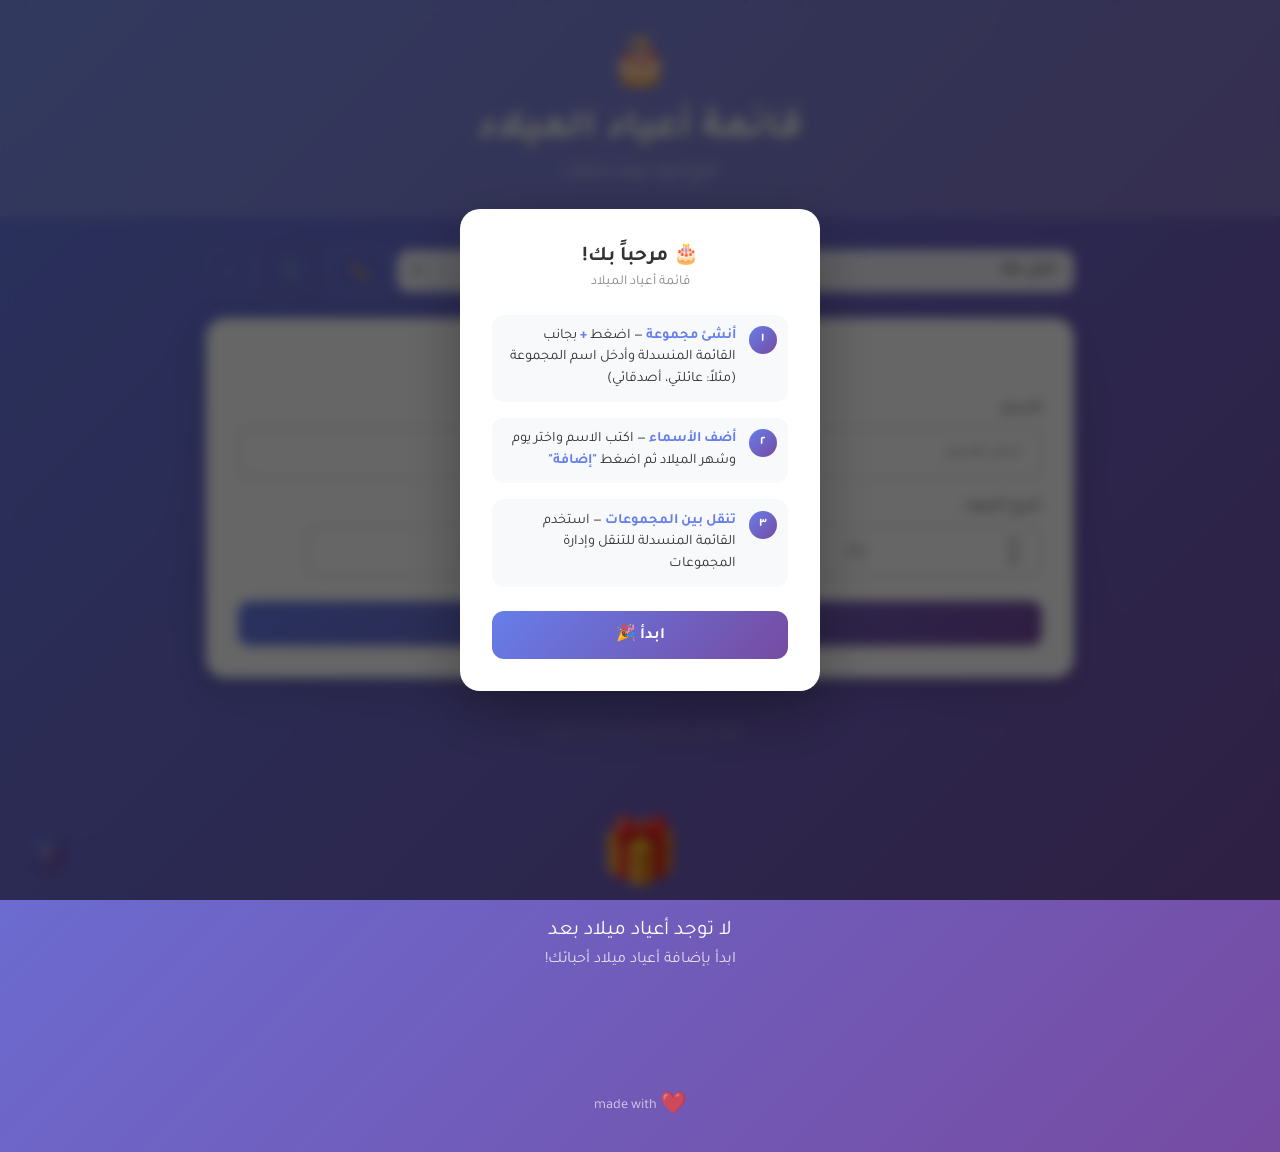
<file: index.html>
<!DOCTYPE html>
<html lang="ar" dir="rtl">
<head>
  <meta charset="UTF-8">
  <meta name="viewport" content="width=device-width, initial-scale=1.0, user-scalable=no">
  <meta name="theme-color" content="#667eea">
  <meta name="apple-mobile-web-app-capable" content="yes">
  <meta name="apple-mobile-web-app-status-bar-style" content="black-translucent">
  <meta name="apple-mobile-web-app-title" content="أعياد الميلاد">
  <meta name="mobile-web-app-capable" content="yes">
  <meta name="description" content="قائمة أعياد الميلاد - تابع أعياد ميلاد أحبائك">
  <link rel="icon" href="data:image/svg+xml,<svg xmlns='http://www.w3.org/2000/svg' viewBox='0 0 100 100'><text y='.9em' font-size='90'>🎂</text></svg>">
  <link rel="manifest" href="[data-uri]">
  <link href="https://fonts.googleapis.com/css2?family=Tajawal:wght@300;400;500;700;800&display=swap" rel="stylesheet">
  <style>
    * { margin: 0; padding: 0; box-sizing: border-box; }
    :root { --month-1:#e74c3c;--month-2:#e91e63;--month-3:#9c27b0;--month-4:#673ab7;--month-5:#3f51b5;--month-6:#2196f3;--month-7:#00bcd4;--month-8:#009688;--month-9:#4caf50;--month-10:#ff9800;--month-11:#795548;--month-12:#f44336; }
    body { font-family: 'Tajawal', sans-serif; background: linear-gradient(135deg, #667eea 0%, #764ba2 100%); min-height: 100vh; direction: rtl; }
    .confetti-container { position: fixed; top: 0; left: 0; width: 100%; height: 100%; pointer-events: none; z-index: 1000; overflow: hidden; }
    .confetti-piece { position: absolute; width: 12px; height: 16px; top: -20px; border-radius: 50% 50% 50% 50% / 60% 60% 40% 40%; animation: confetti-fall 8s ease-in-out infinite; box-shadow: inset -2px -2px 4px rgba(0,0,0,0.15); }
    .confetti-piece::after { content: ''; position: absolute; bottom: -8px; left: 50%; transform: translateX(-50%); width: 1px; height: 8px; background: rgba(0,0,0,0.2); }
    @keyframes confetti-fall { 0% { transform: translateY(0) translateX(0) rotate(0deg); opacity: 0.8; } 25% { transform: translateY(25vh) translateX(15px) rotate(5deg); } 50% { transform: translateY(50vh) translateX(-10px) rotate(-3deg); } 75% { transform: translateY(75vh) translateX(8px) rotate(4deg); } 100% { transform: translateY(100vh) translateX(-5px) rotate(-2deg); opacity: 0; } }
    header { background: rgba(255,255,255,0.15); backdrop-filter: blur(10px); padding: 2rem; text-align: center; border-bottom: 1px solid rgba(255,255,255,0.2); }
    .header-content { max-width: 800px; margin: 0 auto; }
    .cake-icon { font-size: 3rem; margin-bottom: 0.5rem; animation: bounce 2s infinite; }
    @keyframes bounce { 0%,100%{transform:translateY(0)} 50%{transform:translateY(-10px)} }
    h1 { color: white; font-size: 2.5rem; font-weight: 800; text-shadow: 2px 2px 4px rgba(0,0,0,0.2); }
    .subtitle { color: rgba(255,255,255,0.9); font-size: 1.1rem; margin-top: 0.5rem; }
    main { max-width: 900px; margin: 2rem auto; padding: 0 1rem; }
    .tabs-container { display: flex; gap: 0; overflow-x: auto; margin-bottom: 1.5rem; background: rgba(255,255,255,0.15); border-radius: 16px; padding: 4px; -webkit-overflow-scrolling: touch; }
    .tabs-container::-webkit-scrollbar { display: none; }
    .tab { padding: 0.6rem 1.2rem; border: none; border-radius: 12px; font-size: 0.9rem; font-family: 'Tajawal', sans-serif; font-weight: 600; cursor: pointer; white-space: nowrap; background: transparent; color: rgba(255,255,255,0.7); transition: all 0.3s ease; position: relative; display: flex; align-items: center; gap: 0.4rem; }
    .tab:hover { color: white; background: rgba(255,255,255,0.1); }
    .tab.active { box-shadow: 0 2px 10px rgba(0,0,0,0.15); }
    .tab .tab-count { background: rgba(0,0,0,0.1); padding: 0.1rem 0.4rem; border-radius: 10px; font-size: 0.7rem; }
    .tab-add { padding: 0.6rem 1rem; border: 2px dashed rgba(255,255,255,0.3); border-radius: 12px; background: transparent; color: rgba(255,255,255,0.5); font-size: 1.2rem; cursor: pointer; transition: all 0.3s ease; flex-shrink: 0; }
    .tab-add:hover { border-color: rgba(255,255,255,0.6); color: white; background: rgba(255,255,255,0.1); }
    .group-dropdown-row { display: flex; gap: 0.5rem; align-items: center; margin-bottom: 1.5rem; }
    .group-dropdown { flex: 1; padding: 0.7rem 1rem; border: 2px solid rgba(255,255,255,0.3); border-radius: 12px; font-size: 1rem; font-family: 'Tajawal', sans-serif; background: rgba(255,255,255,0.9); direction: rtl; cursor: pointer; appearance: none; -webkit-appearance: none; background-image: url("data:image/svg+xml,%3Csvg xmlns='http://www.w3.org/2000/svg' width='12' height='12' viewBox='0 0 12 12'%3E%3Cpath fill='%23666' d='M6 8L1 3h10z'/%3E%3C/svg%3E"); background-repeat: no-repeat; background-position: 12px center; padding-left: 30px; }
    .group-dropdown:focus { outline: none; border-color: white; box-shadow: 0 0 0 3px rgba(255,255,255,0.3); }
    .group-dropdown-add { padding: 0.6rem 1rem; border: 2px dashed rgba(255,255,255,0.3); border-radius: 12px; background: transparent; color: rgba(255,255,255,0.5); font-size: 1.2rem; cursor: pointer; transition: all 0.3s ease; flex-shrink: 0; }
    .group-dropdown-add:hover { border-color: rgba(255,255,255,0.6); color: white; background: rgba(255,255,255,0.1); }
    .tab-menu-btn { font-size: 0.8rem; cursor: pointer; padding: 2px 4px; border-radius: 6px; border: none; background: none; color: inherit; opacity: 0.4; transition: opacity 0.2s, background 0.2s; }
    .tab-menu-btn:hover, .tab-menu-btn.active { opacity: 1; background: rgba(0,0,0,0.1); }
    .tab.active .tab-menu-btn { opacity: 0.6; }
    .tab-context-menu { position: fixed; background: white; border-radius: 12px; box-shadow: 0 8px 30px rgba(0,0,0,0.2); z-index: 9999; overflow: hidden; min-width: 150px; display: none; }
    .tab-context-menu.show { display: block; }
    .tab-context-menu button { display: flex; align-items: center; gap: 8px; width: 100%; padding: 12px 16px; border: none; background: none; font-family: 'Tajawal', sans-serif; font-size: 0.95rem; color: #333; cursor: pointer; text-align: right; transition: background 0.15s; }
    .tab-context-menu button:hover { background: #f0f0f0; }
    .tab-context-menu button.delete { color: #e74c3c; }
    .tab-context-menu button.delete:hover { background: #ffebee; }
    .tab-context-overlay { position: fixed; top: 0; left: 0; width: 100%; height: 100%; z-index: 9998; display: none; }
    .tab-context-overlay.show { display: block; }
    .form-container { background: white; border-radius: 20px; padding: 2rem; margin-bottom: 1.5rem; box-shadow: 0 10px 40px rgba(0,0,0,0.15); }
    .form-container h2 { color: #333; margin-bottom: 1.5rem; font-size: 1.4rem; text-align: center; }
    .form-group { margin-bottom: 1.2rem; }
    .form-group label { display: block; margin-bottom: 0.5rem; color: #555; font-weight: 500; }
    .form-group input, .form-group select { width: 100%; padding: 0.9rem 1.2rem; border: 2px solid #e0e0e0; border-radius: 12px; font-size: 1rem; font-family: 'Tajawal', sans-serif; transition: border-color 0.3s, box-shadow 0.3s; direction: rtl; background: white; }
    .form-group input:focus, .form-group select:focus { outline: none; border-color: #667eea; box-shadow: 0 0 0 3px rgba(102,126,234,0.2); }
    .date-selectors { display: flex; align-items: center; gap: 0.5rem; }
    .date-selectors input[type="number"] { flex: 1; width: 100%; padding: 0.9rem 1.2rem; border: 2px solid #e0e0e0; border-radius: 12px; font-size: 1rem; font-family: 'Tajawal', sans-serif; transition: border-color 0.3s, box-shadow 0.3s; direction: ltr; text-align: center; -moz-appearance: textfield; }
    .date-selectors input[type="number"]::-webkit-inner-spin-button, .date-selectors input[type="number"]::-webkit-outer-spin-button { opacity: 1; height: 35px; }
    .date-selectors input[type="number"]:focus { outline: none; border-color: #667eea; box-shadow: 0 0 0 3px rgba(102,126,234,0.2); }
    .date-separator { font-size: 1.5rem; font-weight: 700; color: #667eea; }
    .month-name { font-size: 0.9rem; color: #667eea; font-weight: 600; min-width: 60px; }
    .form-actions { display: flex; gap: 1rem; margin-top: 1.5rem; }
    .btn { padding: 0.8rem 1.5rem; border: none; border-radius: 12px; font-size: 1rem; font-family: 'Tajawal', sans-serif; font-weight: 600; cursor: pointer; transition: all 0.3s ease; }
    .btn-primary { background: linear-gradient(135deg, #667eea, #764ba2); color: white; flex: 1; }
    .btn-primary:hover { transform: translateY(-2px); box-shadow: 0 5px 20px rgba(102,126,234,0.4); }
    .btn-secondary { background: #e0e0e0; color: #333; }
    .btn-secondary:hover { background: #d0d0d0; }
    .controls { display: flex; gap: 1rem; margin-bottom: 1.5rem; flex-wrap: wrap; }
    .search-box { flex: 1; min-width: 180px; }
    .search-box input { width: 100%; padding: 0.8rem 1.2rem; border: 2px solid rgba(255,255,255,0.3); border-radius: 12px; font-size: 1rem; font-family: 'Tajawal', sans-serif; background: rgba(255,255,255,0.9); direction: rtl; }
    .search-box input:focus { outline: none; border-color: white; box-shadow: 0 0 0 3px rgba(255,255,255,0.3); }
    .filter-box { min-width: 160px; }
    .filter-box select { width: 100%; padding: 0.8rem 1rem; border: 2px solid rgba(255,255,255,0.3); border-radius: 12px; font-size: 1rem; font-family: 'Tajawal', sans-serif; background: rgba(255,255,255,0.9); direction: rtl; cursor: pointer; }
    .filter-box select:focus { outline: none; border-color: white; box-shadow: 0 0 0 3px rgba(255,255,255,0.3); }
    .action-buttons { display: flex; gap: 0.5rem; flex-wrap: wrap; }
    .btn-pdf, .btn-delete-all { background: rgba(255,255,255,0.9); color: #333; white-space: nowrap; }
    .btn-pdf:hover, .btn-delete-all:hover { background: white; transform: translateY(-2px); }
    .btn-sm { padding: 0.4rem 0.8rem; font-size: 0.8rem; border-radius: 8px; background: rgba(255,255,255,0.9); color: #333; white-space: nowrap; }
    .btn-sm:hover { background: white; transform: translateY(-1px); }
    .btn-share { background: rgba(37,211,102,0.9); color: white; }
    .btn-share:hover { background: rgba(37,211,102,1); }
    .btn-paste { background: rgba(33,150,243,0.9); color: white; }
    .btn-paste:hover { background: rgba(33,150,243,1); }
    .btn-delete-all { background: rgba(255,100,100,0.9); color: white; }
    .btn-delete-all:hover { background: rgba(255,80,80,1); }
    .stats { color: white; text-align: center; margin-bottom: 1.5rem; font-size: 1rem; opacity: 0.9; }
    .birthday-list { display: flex; flex-direction: column; gap: 0.6rem; }
    .month-group { border-radius: 16px; overflow: hidden; box-shadow: 0 5px 25px rgba(0,0,0,0.15); }
    .month-header { padding: 0.5rem 1rem; color: white; font-size: 1rem; font-weight: 700; display: flex; align-items: center; gap: 0.5rem; }
    .month-header .emoji { font-size: 1rem; }
    .birthday-card { background: white; padding: 0.5rem 1rem; display: flex; align-items: center; justify-content: space-between; border-bottom: 1px solid rgba(0,0,0,0.05); transition: background 0.2s; }
    .birthday-card:hover { background: #f8f9ff; }
    .birthday-card.selected { background: #e3f2fd; }
    .birthday-card input[type="checkbox"] { width: 18px; height: 18px; accent-color: #667eea; cursor: pointer; margin-left: 8px; flex-shrink: 0; }
    .bulk-bar { display: none; align-items: center; gap: 0.5rem; padding: 0.6rem 1rem; background: rgba(255,255,255,0.98); border-radius: 12px; margin-bottom: 1rem; box-shadow: 0 4px 15px rgba(0,0,0,0.15); flex-wrap: wrap; position: sticky; top: 0; z-index: 100; }
    .bulk-bar.show { display: flex; }
    .bulk-bar .bulk-count { font-weight: 700; color: #333; font-size: 0.9rem; }
    .bulk-bar .btn-bulk { padding: 0.4rem 1rem; border: none; border-radius: 8px; font-size: 0.85rem; font-family: 'Tajawal', sans-serif; font-weight: 600; cursor: pointer; transition: all 0.2s; }
    .bulk-move { background: #ff9800; color: white; }
    .bulk-move:hover { background: #f57c00; }
    .bulk-copy { background: #4caf50; color: white; }
    .bulk-copy:hover { background: #388e3c; }
    .bulk-delete { background: #e74c3c; color: white; }
    .bulk-delete:hover { background: #c0392b; }
    .bulk-cancel { background: #e0e0e0; color: #333; }
    .bulk-cancel:hover { background: #d0d0d0; }
    .group-picker-overlay { position: fixed; top: 0; left: 0; width: 100%; height: 100%; background: rgba(0,0,0,0.5); backdrop-filter: blur(4px); z-index: 9999; display: none; align-items: center; justify-content: center; }
    .group-picker-overlay.show { display: flex; }
    .group-picker-box { background: white; border-radius: 16px; padding: 1.5rem; width: 90%; max-width: 350px; max-height: 70vh; overflow-y: auto; box-shadow: 0 20px 60px rgba(0,0,0,0.3); }
    .group-picker-box h3 { text-align: center; margin-bottom: 1rem; color: #333; font-size: 1.1rem; }
    .group-picker-item { display: flex; align-items: center; gap: 0.8rem; padding: 0.8rem 1rem; border-radius: 10px; background: #f5f5f5; cursor: pointer; transition: background 0.2s; margin-bottom: 0.4rem; }
    .group-picker-item:hover { background: #eee; }
    .group-picker-item .group-color-dot { width: 14px; height: 14px; border-radius: 50%; flex-shrink: 0; }
    .group-picker-item .group-name { flex: 1; font-family: 'Tajawal', sans-serif; font-size: 0.95rem; font-weight: 600; }
    .group-picker-item .group-count { font-size: 0.8rem; color: #888; }
    .birthday-card.today { background: linear-gradient(135deg, #fff9c4, #fff176); animation: pulse 2s infinite; }
    @keyframes pulse { 0%,100%{transform:scale(1)} 50%{transform:scale(1.01)} }
    .birthday-info { display: flex; align-items: center; justify-content: space-between; flex: 1; min-width: 0; gap: 1rem; }
    .birthday-name { color: #333; font-size: 0.95rem; font-weight: 600; white-space: nowrap; overflow: hidden; text-overflow: ellipsis; flex: 1; min-width: 0; }
    .birthday-date { display: flex; align-items: center; gap: 6px; color: #666; font-size: 0.85rem; white-space: nowrap; direction: ltr; }
    .birthday-actions { display: flex; gap: 0.5rem; }
    .btn-edit, .btn-delete { padding: 0.5rem 0.8rem; border: none; border-radius: 8px; cursor: pointer; font-size: 0.9rem; transition: all 0.2s; }
    .btn-edit { background: #e3f2fd; color: #1976d2; }
    .btn-edit:hover { background: #bbdefb; }
    .btn-delete { background: #ffebee; color: #d32f2f; }
    .btn-delete:hover { background: #ffcdd2; }
    .empty-state { text-align: center; padding: 3rem; color: white; display: none; }
    .empty-icon { font-size: 4rem; margin-bottom: 1rem; }
    .empty-state p { font-size: 1.3rem; margin-bottom: 0.5rem; }
    .empty-sub { opacity: 0.8; font-size: 1rem !important; }
    footer { text-align: center; padding: 2rem; color: rgba(255,255,255,0.7); font-size: 0.9rem; }
    .big-heart { font-size: 1.5em; vertical-align: middle; }
    .month-1{background:linear-gradient(135deg,#e74c3c,#c0392b)} .month-2{background:linear-gradient(135deg,#e91e63,#c2185b)} .month-3{background:linear-gradient(135deg,#9c27b0,#7b1fa2)} .month-4{background:linear-gradient(135deg,#673ab7,#512da8)} .month-5{background:linear-gradient(135deg,#3f51b5,#303f9f)} .month-6{background:linear-gradient(135deg,#2196f3,#1976d2)} .month-7{background:linear-gradient(135deg,#00bcd4,#0097a7)} .month-8{background:linear-gradient(135deg,#009688,#00796b)} .month-9{background:linear-gradient(135deg,#4caf50,#388e3c)} .month-10{background:linear-gradient(135deg,#ff9800,#f57c00)} .month-11{background:linear-gradient(135deg,#795548,#5d4037)} .month-12{background:linear-gradient(135deg,#f44336,#d32f2f)}
    @media print { @page { margin: 8mm 12mm 5mm; size: A4; } @page :first { margin-top: 8mm; } @page :last { margin-bottom: 5mm; } }
    @media print { body:not(.pdf-mode){background:white!important;-webkit-print-color-adjust:exact!important;print-color-adjust:exact!important} body:not(.pdf-mode) header,body:not(.pdf-mode) .form-container,body:not(.pdf-mode) .controls,body:not(.pdf-mode) .stats,body:not(.pdf-mode) footer,body:not(.pdf-mode) .confetti-container,body:not(.pdf-mode) .birthday-actions,body:not(.pdf-mode) .tabs-container{display:none!important} body:not(.pdf-mode) main{margin:0;padding:3mm;max-width:100%} body:not(.pdf-mode) .birthday-list{gap:1mm} body:not(.pdf-mode) .month-group{break-inside:avoid;page-break-inside:avoid;box-shadow:none;border:.5px solid #ccc;margin-bottom:1mm} body:not(.pdf-mode) .month-header{-webkit-print-color-adjust:exact!important;print-color-adjust:exact!important;padding:1.5mm 3mm;font-size:8pt} body:not(.pdf-mode) .month-header .emoji{font-size:8pt} body:not(.pdf-mode) .birthday-card{padding:1mm 3mm;border-bottom:.3px solid #eee} body:not(.pdf-mode) .birthday-name{font-size:7.5pt} body:not(.pdf-mode) .birthday-date{font-size:7pt} }
    .pdf-title { display: none; }
    .pdf-date { display: none; }
    .pdf-mode .pdf-title { display: flex; align-items: center; justify-content: center; gap: 15px; padding: 20px 20px 5px; text-align: center; }
    .pdf-mode .pdf-title h1 { color: #d63384; font-size: 2.2rem; font-weight: 800; text-shadow: 2px 2px 4px rgba(0,0,0,0.1); }
    .pdf-mode .pdf-icon { font-size: 2.5rem; }
    .pdf-mode .pdf-date { display: block; text-align: center; color: #888; font-size: 0.85rem; padding-bottom: 10px; }
    .pdf-mode body { background: #ffeef5 !important; background-image: radial-gradient(circle at 5% 10%,#ff69b4 1px,transparent 1px),radial-gradient(circle at 15% 25%,#ffd700 1px,transparent 1px),radial-gradient(circle at 25% 8%,#ff69b4 1px,transparent 1px),radial-gradient(circle at 35% 20%,#87ceeb 1px,transparent 1px),radial-gradient(circle at 45% 5%,#ffd700 1px,transparent 1px),radial-gradient(circle at 55% 18%,#ff69b4 1px,transparent 1px),radial-gradient(circle at 65% 12%,#98fb98 1px,transparent 1px),radial-gradient(circle at 75% 22%,#ffd700 1px,transparent 1px),radial-gradient(circle at 85% 8%,#ff69b4 1px,transparent 1px),radial-gradient(circle at 95% 15%,#87ceeb 1px,transparent 1px),radial-gradient(circle at 8% 45%,#ffd700 2px,transparent 2px),radial-gradient(circle at 92% 55%,#ff69b4 2px,transparent 2px),radial-gradient(circle at 5% 85%,#98fb98 2px,transparent 2px),radial-gradient(circle at 95% 80%,#ffd700 2px,transparent 2px),radial-gradient(circle at 10% 65%,#ff69b4 1.5px,transparent 1.5px),radial-gradient(circle at 90% 35%,#87ceeb 1.5px,transparent 1.5px); background-size: 100% 100%; position: relative; -webkit-print-color-adjust: exact !important; print-color-adjust: exact !important; }
    .pdf-mode header,.pdf-mode .form-container,.pdf-mode .controls,.pdf-mode .stats,.pdf-mode footer,.pdf-mode .confetti-container,.pdf-mode .birthday-actions,.pdf-mode .birthday-avatar,.pdf-mode .tabs-container{display:none!important}
    .pdf-mode main{margin:0 auto;padding:10px 30px;max-width:800px;position:relative}
    .pdf-mode .birthday-list{background:rgba(255,255,255,0.92);border-radius:15px;padding:15px;box-shadow:0 6px 30px rgba(214,51,132,0.15);border:2px solid rgba(255,105,180,0.2)}
    .pdf-mode .month-group{box-shadow:0 2px 8px rgba(0,0,0,0.08);border:1px solid rgba(0,0,0,0.06);margin-bottom:8px;border-radius:8px;overflow:hidden}
    .pdf-mode .month-header{-webkit-print-color-adjust:exact!important;print-color-adjust:exact!important;padding:6px 12px;font-size:0.9rem}
    .pdf-mode .birthday-card{background:rgba(255,255,255,0.95);border-radius:6px;margin:2px 6px;padding:4px 10px;border-bottom:1px solid rgba(0,0,0,0.04)}
    .pdf-mode .birthday-name{font-size:0.85rem}
    .pdf-mode .birthday-date{font-size:0.75rem}
    .pdf-mode .days-count,.pdf-mode .days-sep{display:none}
    @media (max-width:600px) { h1{font-size:1.8rem} .controls{flex-direction:column} .action-buttons{flex-wrap:wrap} .birthday-card{flex-direction:column;gap:0.8rem;align-items:flex-start} .birthday-actions{width:100%;justify-content:flex-end} .birthday-details h3,.birthday-details p{font-size:0.85rem} }
    .btn-calendar { background: rgba(255,255,255,0.9); color: #333; white-space: nowrap; }
    .btn-calendar:hover { background: white; transform: translateY(-1px); }
    .btn-calendar.active { background: linear-gradient(135deg, #667eea, #764ba2); color: white; }
    .calendar-grid { display: grid; grid-template-columns: repeat(3, 1fr); gap: 10px; margin-top: 1rem; }
    .cal-month { border-radius: 12px; overflow: hidden; box-shadow: 0 3px 12px rgba(0,0,0,0.12); background: white; }
    .cal-month-header { padding: 6px 10px; color: white; font-size: 0.8rem; font-weight: 700; display: flex; align-items: center; justify-content: space-between; }
    .cal-month-header .count { font-size: 0.7rem; opacity: 0.8; }
    .cal-month-body { padding: 4px 6px; min-height: 60px; max-height: 140px; overflow-y: auto; }
    .cal-bday { display: flex; justify-content: space-between; align-items: center; padding: 2px 4px; font-size: 0.65rem; border-bottom: 1px solid #f0f0f0; }
    .cal-bday:last-child { border-bottom: none; }
    .cal-bday-name { font-weight: 600; color: #333; white-space: nowrap; overflow: hidden; text-overflow: ellipsis; max-width: 60%; }
    .cal-bday-date { color: #888; font-size: 0.6rem; display: inline-flex; align-items: center; gap: 2px; }
    .cal-bday.today { background: #fff9c4; border-radius: 4px; }
    .cal-empty { color: #ccc; font-size: 0.65rem; text-align: center; padding: 10px 0; }
    @media print { .calendar-grid { display: grid !important; grid-template-columns: repeat(3, 1fr); gap: 3mm; page-break-inside: avoid; } .cal-month { box-shadow: none; border: 0.5px solid #ccc; border-radius: 6px; break-inside: avoid; page-break-inside: avoid; } .cal-month-header { padding: 2mm 3mm; font-size: 7pt; -webkit-print-color-adjust: exact !important; print-color-adjust: exact !important; } .cal-month-body { padding: 1mm 2mm; max-height: none; } .cal-bday { font-size: 6pt; padding: 0.5mm 1mm; } .cal-bday-date { font-size: 5.5pt; } .calendar-grid .birthday-list, .calendar-grid .birthday-actions { display: none !important; } }
    @media (max-width:600px) { .calendar-grid { grid-template-columns: repeat(2, 1fr); } }
    .modal-overlay { position: fixed; top: 0; left: 0; width: 100%; height: 100%; background: rgba(0,0,0,0.5); backdrop-filter: blur(4px); z-index: 9999; display: none; align-items: center; justify-content: center; }
    .modal-overlay.show { display: flex; }
    .modal-box { background: white; border-radius: 16px; padding: 1.5rem; width: 90%; max-width: 400px; max-height: 80vh; overflow-y: auto; box-shadow: 0 20px 60px rgba(0,0,0,0.3); }
    .modal-box h3 { text-align: center; margin-bottom: 1rem; color: #333; font-size: 1.1rem; }
    .modal-groups { display: flex; flex-direction: column; gap: 0.5rem; margin-bottom: 1.2rem; }
    .modal-group-item { display: flex; align-items: center; gap: 0.8rem; padding: 0.7rem 1rem; border-radius: 10px; background: #f5f5f5; cursor: pointer; transition: background 0.2s; }
    .modal-group-item:hover { background: #eee; }
    .modal-group-item input[type="checkbox"] { width: 18px; height: 18px; accent-color: #667eea; cursor: pointer; }
    .modal-group-item label { flex: 1; cursor: pointer; font-family: 'Tajawal', sans-serif; font-size: 0.95rem; color: #333; display: flex; align-items: center; gap: 0.5rem; }
    .modal-group-item .group-color-dot { width: 12px; height: 12px; border-radius: 50%; flex-shrink: 0; }
    .modal-group-item .group-count { font-size: 0.8rem; color: #888; margin-right: auto; }
    .modal-select-all { display: flex; align-items: center; gap: 0.8rem; padding: 0.5rem 1rem; margin-bottom: 0.5rem; cursor: pointer; font-family: 'Tajawal', sans-serif; font-size: 0.85rem; color: #667eea; font-weight: 600; }
    .modal-select-all input { width: 18px; height: 18px; accent-color: #667eea; cursor: pointer; }
    .modal-actions { display: flex; gap: 0.8rem; }
    .modal-actions .btn { flex: 1; }
    .welcome-overlay { position: fixed; top: 0; left: 0; width: 100%; height: 100%; background: rgba(0,0,0,0.6); backdrop-filter: blur(6px); z-index: 99999; display: none; align-items: center; justify-content: center; }
    .welcome-overlay.show { display: flex; }
    .welcome-box { background: white; border-radius: 20px; padding: 2rem; width: 90%; max-width: 360px; text-align: center; box-shadow: 0 20px 60px rgba(0,0,0,0.3); }
    .welcome-box h2 { color: #333; margin-bottom: 0.3rem; font-size: 1.3rem; }
    .welcome-box .welcome-sub { color: #888; font-size: 0.85rem; margin-bottom: 1.5rem; }
    .welcome-steps { text-align: right; margin-bottom: 1.5rem; }
    .welcome-step { display: flex; align-items: flex-start; gap: 0.8rem; margin-bottom: 1rem; padding: 0.7rem; background: #f8f9fa; border-radius: 12px; }
    .welcome-step-num { background: linear-gradient(135deg, #667eea, #764ba2); color: white; width: 28px; height: 28px; border-radius: 50%; display: flex; align-items: center; justify-content: center; font-size: 0.8rem; font-weight: 700; flex-shrink: 0; }
    .welcome-step-text { font-size: 0.9rem; color: #333; line-height: 1.5; }
    .welcome-step-text strong { color: #667eea; }
    .help-btn { position: fixed; bottom: 1.5rem; left: 1.5rem; width: 44px; height: 44px; border-radius: 50%; background: linear-gradient(135deg, #667eea, #764ba2); color: white; border: none; font-size: 1.3rem; cursor: pointer; box-shadow: 0 4px 15px rgba(102,126,234,0.4); z-index: 1000; display: flex; align-items: center; justify-content: center; }
    .help-overlay { position: fixed; top: 0; left: 0; width: 100%; height: 100%; background: rgba(0,0,0,0.5); backdrop-filter: blur(4px); z-index: 99998; display: none; align-items: center; justify-content: center; }
    .help-overlay.show { display: flex; }
    .help-box { background: white; border-radius: 16px; padding: 1.5rem; width: 92%; max-width: 420px; max-height: 85vh; overflow-y: auto; box-shadow: 0 20px 60px rgba(0,0,0,0.3); }
    .help-box h2 { text-align: center; color: #333; margin-bottom: 1rem; font-size: 1.2rem; }
    .help-section { margin-bottom: 1rem; padding-bottom: 1rem; border-bottom: 1px solid #f0f0f0; }
    .help-section:last-child { border-bottom: none; margin-bottom: 0; padding-bottom: 0; }
    .help-section h4 { color: #667eea; margin-bottom: 0.4rem; font-size: 0.95rem; }
    .help-section p, .help-section li { color: #555; font-size: 0.85rem; line-height: 1.6; }
    .help-section ol, .help-section ul { padding-right: 1.2rem; margin: 0.3rem 0; }
    .help-section li { margin-bottom: 0.2rem; }
    .hidden-advanced { display: none !important; }
    .hint-text { text-align: center; color: #aaa; font-size: 0.8rem; margin: 0.5rem 0; }
  </style>
</head>
<body>
  <div class="confetti-container" id="confetti"></div>
  <header>
    <div class="header-content">
      <div class="cake-icon">🎂</div>
      <h1>قائمة أعياد الميلاد</h1>
      <p class="subtitle">تابع أعياد ميلاد أحبائك</p>
    </div>
  </header>
  <main>
    <div class="pdf-title" id="pdfTitle">
      <span class="pdf-icon">🎂</span>
      <h1>قائمة أعياد الميلاد</h1>
      <span class="pdf-icon">🎉</span>
    </div>
    <div class="pdf-date" id="pdfDate"></div>
    <div class="tabs-container" id="tabsContainer"></div>
    <div class="group-dropdown-row" id="groupDropdownRow" style="display:none;">
      <select class="group-dropdown" id="groupDropdown"></select>
      <button class="group-dropdown-add" onclick="renameGroup(document.getElementById('groupDropdown').value)" title="تعديل اسم المجموعة">✏️</button>
      <button class="group-dropdown-add" onclick="deleteGroup(document.getElementById('groupDropdown').value)" title="حذف المجموعة" style="border-color:rgba(231,76,60,0.3);color:rgba(231,76,60,0.5)">🗑️</button>
      <button class="group-dropdown-add" onclick="createGroup()" title="إضافة مجموعة جديدة">+</button>
    </div>
    <div class="tab-context-overlay" id="tabContextOverlay" onclick="closeTabMenu()"></div>
    <div class="tab-context-menu" id="tabContextMenu"></div>
    <div class="form-container">
      <h2 id="formTitle">إضافة عيد ميلاد جديد</h2>
      <form id="birthdayForm">
        <input type="hidden" id="editId" value="">
        <div class="form-group">
          <label for="name">الاسم</label>
          <input type="text" id="name" placeholder="أدخل الاسم" required>
        </div>
        <div class="form-group">
          <label>تاريخ الميلاد</label>
          <div class="date-selectors">
            <input type="number" id="daySelect" min="1" max="31" placeholder="يوم" required>
            <span class="date-separator">/</span>
            <input type="number" id="monthSelect" min="1" max="12" placeholder="شهر" required>
            <span class="month-name" id="monthName"></span>
          </div>
        </div>
        <div class="form-actions">
          <button type="submit" id="submitBtn" class="btn btn-primary">إضافة</button>
          <button type="button" id="cancelBtn" class="btn btn-secondary" style="display:none;" onclick="cancelEdit()">إلغاء</button>
        </div>
      </form>
    </div>
    <div class="controls">
      <div class="search-box">
        <input type="text" id="searchInput" placeholder="بحث عن اسم...">
      </div>
      <div class="filter-box">
        <select id="monthFilter">
          <option value="0">جميع الشهور</option>
          <option value="1">يناير</option>
          <option value="2">فبراير</option>
          <option value="3">مارس</option>
          <option value="4">أبريل</option>
          <option value="5">مايو</option>
          <option value="6">يونيو</option>
          <option value="7">يوليو</option>
          <option value="8">أغسطس</option>
          <option value="9">سبتمبر</option>
          <option value="10">أكتوبر</option>
          <option value="11">نوفمبر</option>
          <option value="12">ديسمبر</option>
        </select>
      </div>
      <div class="action-buttons">
        <button class="btn btn-sm btn-calendar" id="calendarToggle" onclick="toggleCalendarView()">📅 عرض تقويم</button>
        <button class="btn btn-pdf" onclick="saveAsPDF()">📄 حفظ PDF</button>
        <button class="btn btn-sm btn-export" onclick="exportData()">💾 تصدير</button>
        <button class="btn btn-sm btn-share" onclick="shareData()">📲 مشاركة</button>
        <button class="btn btn-sm btn-import" onclick="document.getElementById('importFile').click()">📂 استيراد</button>
        <button class="btn btn-sm btn-paste" onclick="importFromClipboard()">📋 لصق</button>
        <input type="file" id="importFile" accept=".json" style="display:none" onchange="importData(event)">
        <button class="btn btn-delete-all" onclick="deleteAll()">🗑️ حذف الكل</button>
      </div>
    </div>
    <div class="stats" id="stats"></div>
    <div class="bulk-bar" id="bulkBar">
      <span class="bulk-count" id="bulkCount"></span>
      <button class="btn-bulk bulk-move" onclick="bulkMove()">📦 نقل إلى</button>
      <button class="btn-bulk bulk-copy" onclick="bulkCopy()">📋 نسخ إلى</button>
      <button class="btn-bulk bulk-delete" onclick="bulkDelete()">🗑️ حذف</button>
      <button class="btn-bulk bulk-cancel" onclick="clearSelection()">إلغاء</button>
    </div>
    <div class="group-picker-overlay" id="groupPickerOverlay" onclick="closeGroupPicker()">
      <div class="group-picker-box" onclick="event.stopPropagation()">
        <h3 id="groupPickerTitle">اختر المجموعة</h3>
        <div id="groupPickerList"></div>
      </div>
    </div>
    <div id="birthdayList" class="birthday-list"></div>
    <div id="calendarGrid" class="calendar-grid" style="display:none;"></div>
    <div id="emptyState" class="empty-state">
      <div class="empty-icon">🎁</div>
      <p>لا توجد أعياد ميلاد بعد</p>
      <p class="empty-sub">ابدأ بإضافة أعياد ميلاد أحبائك!</p>
    </div>
    <div class="modal-overlay" id="exportModal" onclick="closeExportModal()">
      <div class="modal-box" onclick="event.stopPropagation()">
        <h3>اختر المجموعات للتصدير</h3>
        <div class="modal-groups" id="exportGroupsList"></div>
        <div class="modal-actions">
          <button class="btn btn-primary" onclick="confirmExport()">تصدير</button>
          <button class="btn btn-secondary" onclick="closeExportModal()">إلغاء</button>
        </div>
      </div>
    </div>
  </main>
  <footer>
    <p><span dir="ltr">made with <span class="big-heart">❤️</span></span></p>
  </footer>
  <button class="help-btn" onclick="document.getElementById('helpOverlay').classList.add('show')" title="مساعدة">؟</button>
  <div class="welcome-overlay" id="welcomeOverlay">
    <div class="welcome-box">
      <h2>🎂 مرحباً بك!</h2>
      <p class="welcome-sub">قائمة أعياد الميلاد</p>
      <div class="welcome-steps">
        <div class="welcome-step">
          <span class="welcome-step-num">١</span>
          <span class="welcome-step-text"><strong>أنشئ مجموعة</strong> — اضغط <strong>+</strong> بجانب القائمة المنسدلة وأدخل اسم المجموعة (مثلاً: عائلتي، أصدقائي)</span>
        </div>
        <div class="welcome-step">
          <span class="welcome-step-num">٢</span>
          <span class="welcome-step-text"><strong>أضف الأسماء</strong> — اكتب الاسم واختر يوم وشهر الميلاد ثم اضغط <strong>"إضافة"</strong></span>
        </div>
        <div class="welcome-step">
          <span class="welcome-step-num">٣</span>
          <span class="welcome-step-text"><strong>تنقل بين المجموعات</strong> — استخدم القائمة المنسدلة للتنقل وإدارة المجموعات</span>
        </div>
      </div>
      <button class="btn btn-primary" onclick="closeWelcome()" style="width:100%;padding:0.8rem;font-size:1rem;">ابدأ 🎉</button>
    </div>
  </div>
  <div class="help-overlay" id="helpOverlay" onclick="if(event.target===this)this.classList.remove('show')">
    <div class="help-box">
      <h2>❓ دليل الاستخدام</h2>
      <div class="help-section">
        <h4>➕ إضافة عيد ميلاد</h4>
        <ol>
          <li>اختر المجموعة من القائمة المنسدلة (أو أنشئ مجموعة جديدة بـ +)</li>
          <li>اكتب الاسم في حقل "الاسم"</li>
          <li>أدخل يوم وشهر الميلاد</li>
          <li>اضغط "إضافة"</li>
        </ol>
      </div>
      <div class="help-section">
        <h4>✏️ تعديل أو حذف</h4>
        <ul>
          <li>اضغط ✏️ لتعديل الاسم أو التاريخ</li>
          <li>اضغط 🗑️ لحذف اسم واحد</li>
        </ul>
      </div>
      <div class="help-section">
        <h4>📂 المجموعات</h4>
        <ul>
          <li><strong>إنشاء مجموعة:</strong> اضغط + بجانب القائمة المنسدلة</li>
          <li><strong>تعديل الاسم:</strong> اضغط ✏️ بجانب القائمة المنسدلة</li>
          <li><strong>حذف مجموعة:</strong> اضغط 🗑️ بجانب القائمة المنسدلة</li>
          <li><strong>التنقل:</strong> اختر المجموعة من القائمة المنسدلة</li>
        </ul>
      </div>
      <div class="help-section">
        <h4>📦 نقل أو نسخ أسماء بين المجموعات</h4>
        <ol>
          <li>حدد الأسماء بوضع علامات الصح بجانبها</li>
          <li>شريط الخيارات سيظهر في الأعلى</li>
          <li>اضغط "📦 نقل إلى" أو "📋 نسخ إلى"</li>
          <li>اختر المجموعة الوجهة</li>
          <li>الأسماء ستنتقل/تنسخ تلقائياً (يتم تجاهل المكررات)</li>
        </ol>
      </div>
      <div class="help-section">
        <h4>💾 التصدير</h4>
        <ol>
          <li>اضغط "💾 تصدير"</li>
          <li>حدد المجموعات التي تريد تصديرها (الكل محدد مسبقاً)</li>
          <li>اضغط "تصدير"</li>
          <li>سيُحفظ ملف JSON في جهازك</li>
          <li>أرسل الملف للشخص الآخر عبر واتساب أو أي تطبيق</li>
        </ol>
      </div>
      <div class="help-section">
        <h4>📲 المشاركة</h4>
        <ol>
          <li>اضغط "📲 مشاركة"</li>
          <li>حدد المجموعات</li>
          <li>اضغط "مشاركة"</li>
          <li>اختر واتساب أو أي تطبيق آخر</li>
          <li>سترسل البيانات كنص (JSON) — المستقبل يستورد النص</li>
        </ol>
      </div>
      <div class="help-section">
        <h4>📂 الاستيراد من ملف</h4>
        <ol>
          <li>احصل على ملف JSON من شخص آخر ( عبر التصدير أو المشاركة)</li>
          <li>اضغط "📂 استيراد"</li>
          <li>اختر الملف من جهازك</li>
          <li>ستُنشأ مجموعة جديدة بالبيانات المستوردة</li>
        </ol>
      </div>
      <div class="help-section">
        <h4>📋 اللصق من الحافظة</h4>
        <ol>
          <li>انسخ نص JSON من رسالة واتساب أو أي مكان (تحديد النص + نسخ)</li>
          <li>افتح التطبيق واضغط "📋 لصق"</li>
          <li>ستُنشأ مجموعة جديدة بالبيانات تلقائياً</li>
        </ol>
      </div>
      <div class="help-section">
        <h4>📅 عرض التقويم</h4>
        <ul>
          <li>اضغط "📅 عرض تقويم" لرؤية أعياد الميلاد كجدول 12 شهراً</li>
          <li>اضغط مرة أخرى للعودة لعرض القائمة</li>
        </ul>
      </div>
      <div style="text-align:center;margin-top:1rem;">
        <button class="btn btn-secondary" onclick="document.getElementById('helpOverlay').classList.remove('show')" style="padding:0.6rem 2rem;">إغلاق</button>
      </div>
    </div>
  </div>
  <script>
    const STORAGE_KEY = 'birthdays';
    const monthNames = ['يناير','فبراير','مارس','أبريل','مايو','يونيو','يوليو','أغسطس','سبتمبر','أكتوبر','نوفمبر','ديسمبر'];
    const monthEmojis = ['❄️','💝','🌸','🌷','☀️','🌻','🎆','🎈','🍂','🎃','🍁','🎄'];
    const groupColors = ['#e74c3c','#e91e63','#9c27b0','#673ab7','#3f51b5','#2196f3','#00bcd4','#009688','#4caf50','#ff9800','#795548','#f44336','#8bc34a','#ff5722','#607d8b','#00897b'];
    const defaultData = [];
    let appData = null;
    function generateId() { return Date.now().toString(36) + Math.random().toString(36).substr(2); }
    function loadData() {
      const raw = localStorage.getItem(STORAGE_KEY);
      if (raw) {
        try {
          const parsed = JSON.parse(raw);
          if (parsed.groups) { appData = parsed; }
          else if (Array.isArray(parsed)) {
            appData = { groups: [{ id: generateId(), name: 'الكل', birthdays: parsed }], activeGroupId: null };
            appData.activeGroupId = appData.groups[0].id;
          } else {
            appData = { groups: [{ id: generateId(), name: 'الكل', birthdays: defaultData }], activeGroupId: null };
            appData.activeGroupId = appData.groups[0].id;
          }
        } catch { appData = null; }
      }
      if (!appData || !appData.groups || appData.groups.length === 0) {
        const gid = generateId();
        appData = { groups: [{ id: gid, name: 'الكل', birthdays: defaultData }], activeGroupId: gid };
      }
      if (!appData.activeGroupId || !appData.groups.find(g => g.id === appData.activeGroupId)) {
        appData.activeGroupId = appData.groups[0].id;
      }
      appData.groups.forEach((g, i) => { if (!g.color) g.color = groupColors[i % groupColors.length]; });
    }
    function getActiveGroup() { return appData.groups.find(g => g.id === appData.activeGroupId); }
    function getBirthdays() { const g = getActiveGroup(); return g ? g.birthdays : []; }
    function normalizeDate(dateStr) { if (dateStr.includes('-')) { const parts = dateStr.split('-'); return `${parts[2]}/${parts[1]}`; } return dateStr; }
    function dedupBirthdays(list) { const seen = new Set(); return list.filter(b => { const key = b.name.trim().toLowerCase() + '|' + normalizeDate(b.date); if (seen.has(key)) return false; seen.add(key); return true; }); }
    function dedupAll() { appData.groups.forEach(g => { g.birthdays = dedupBirthdays(g.birthdays); }); }
    function save() { localStorage.setItem(STORAGE_KEY, JSON.stringify(appData)); if (calendarViewActive) renderCalendar(); }

    loadData();

    const form = document.getElementById('birthdayForm');
    const nameInput = document.getElementById('name');
    const daySelect = document.getElementById('daySelect');
    const monthSelect = document.getElementById('monthSelect');
    const monthNameDisplay = document.getElementById('monthName');
    const editIdInput = document.getElementById('editId');
    const submitBtn = document.getElementById('submitBtn');
    const cancelBtn = document.getElementById('cancelBtn');
    const formTitle = document.getElementById('formTitle');
    const searchInput = document.getElementById('searchInput');
    const monthFilter = document.getElementById('monthFilter');
    const listContainer = document.getElementById('birthdayList');
    const emptyState = document.getElementById('emptyState');
    const statsContainer = document.getElementById('stats');
    const tabsContainer = document.getElementById('tabsContainer');
    form.addEventListener('submit', handleSubmit);
    searchInput.addEventListener('input', () => { if (calendarViewActive) renderCalendar(); else renderList(); });
    monthFilter.addEventListener('change', () => { if (calendarViewActive) renderCalendar(); else renderList(); });
    monthSelect.addEventListener('input', updateMonthName);
    function updateMonthName() { const val = parseInt(monthSelect.value); monthNameDisplay.textContent = (val >= 1 && val <= 12) ? monthNames[val - 1] : ''; }
    function parseDate(dateStr) { const [d, m] = dateStr.split('/').map(Number); return { day: d, month: m }; }
    function formatDate(dateStr) { const { day, month } = parseDate(dateStr); return `${String(day).padStart(2,'0')}/${String(month).padStart(2,'0')}`; }
    function isToday(dateStr) { const today = new Date(); const { day, month } = parseDate(dateStr); return today.getMonth() === month - 1 && today.getDate() === day; }
    function getNextBirthday(dateStr) { const today = new Date(); const { day, month } = parseDate(dateStr); const thisYear = new Date(today.getFullYear(), month - 1, day); if (thisYear < today) thisYear.setFullYear(today.getFullYear() + 1); return Math.ceil((thisYear - today) / (1000 * 60 * 60 * 24)); }

    function renderTabs() {
      const tabsEl = document.getElementById('tabsContainer');
      const dropRow = document.getElementById('groupDropdownRow');
      tabsEl.style.display = 'none';
      dropRow.style.display = 'flex';
      const sel = document.getElementById('groupDropdown');
      sel.innerHTML = '';
      appData.groups.forEach(g => {
        const opt = document.createElement('option');
        opt.value = g.id;
        opt.textContent = g.name + ' (' + g.birthdays.length + ')';
        opt.selected = g.id === appData.activeGroupId;
        sel.appendChild(opt);
      });
      sel.onchange = () => switchGroup(sel.value);
    }
    let activeTabMenuId = null;
    function showTabMenu(e, id) {
      activeTabMenuId = id;
      const g = appData.groups.find(x => x.id === id);
      const menu = document.getElementById('tabContextMenu');
      const overlay = document.getElementById('tabContextOverlay');
      menu.innerHTML = `<button onclick="closeTabMenu();renameGroup('${id}')">✏️ تعديل الاسم</button><button class="delete" onclick="closeTabMenu();deleteGroup('${id}')">🗑️ حذف المجموعة</button>`;
      const rect = e.target.getBoundingClientRect();
      menu.style.top = (rect.bottom + 4) + 'px';
      menu.style.left = Math.min(rect.left, window.innerWidth - 170) + 'px';
      menu.classList.add('show');
      overlay.classList.add('show');
    }
    function closeTabMenu() {
      document.getElementById('tabContextMenu').classList.remove('show');
      document.getElementById('tabContextOverlay').classList.remove('show');
      activeTabMenuId = null;
    }
    function createGroup() {
      const name = prompt('اسم المجموعة الجديدة:');
      if (!name || !name.trim()) return;
      const id = generateId();
      const color = groupColors[appData.groups.length % groupColors.length];
      appData.groups.push({ id, name: name.trim(), birthdays: [], color });
      appData.activeGroupId = id;
      save(); renderTabs(); renderList();
    }
    function switchGroup(id) {
      appData.activeGroupId = id;
      cancelEdit();
      searchInput.value = '';
      monthFilter.value = '0';
      save(); renderTabs();
      if (calendarViewActive) renderCalendar(); else renderList();
    }
    function renameGroup(id) {
      const g = appData.groups.find(x => x.id === id);
      if (!g) return;
      const name = prompt('اسم المجموعة الجديد:', g.name);
      if (!name || !name.trim()) return;
      g.name = name.trim();
      save(); renderTabs();
    }
    function deleteGroup(id) {
      if (appData.groups.length <= 1) { alert('لا يمكن حذف المجموعة الوحيدة!'); return; }
      const g = appData.groups.find(x => x.id === id);
      if (!g) return;
      if (!confirm(`هل أنت متأكد من حذف "${g.name}" وجميع أعياد الميلاد فيها؟`)) return;
      appData.groups = appData.groups.filter(x => x.id !== id);
      if (appData.activeGroupId === id) appData.activeGroupId = appData.groups[0].id;
      cancelEdit(); searchInput.value = ''; monthFilter.value = '0';
      save(); renderTabs();
      if (calendarViewActive) renderCalendar(); else renderList();
    }

    function handleSubmit(e) { e.preventDefault(); const name = nameInput.value.trim(); const day = daySelect.value; const month = monthSelect.value; if (!name || !day || !month) return; const date = `${String(day).padStart(2,'0')}/${String(month).padStart(2,'0')}`; const editId = editIdInput.value; const birthdays = getBirthdays(); if (editId) { const idx = birthdays.findIndex(b => b.id === editId); if (idx !== -1) { birthdays[idx] = { ...birthdays[idx], name, date }; } cancelEdit(); } else {       const dup = birthdays.find(b => b.name.trim().toLowerCase() === name.toLowerCase() && normalizeDate(b.date) === date); if (dup) { alert('هذا الاسم مع هذا التاريخ موجود بالفعل!'); return; } birthdays.push({ id: generateId(), name, date }); } save(); renderTabs(); if (calendarViewActive) renderCalendar(); else renderList(); updateAdvancedVisibility(); form.reset(); }
    function cancelEdit() { editIdInput.value = ''; submitBtn.textContent = 'إضافة'; formTitle.textContent = 'إضافة عيد ميلاد جديد'; cancelBtn.style.display = 'none'; form.reset(); monthNameDisplay.textContent = ''; }
    function editBirthday(id) { const birthdays = getBirthdays(); const b = birthdays.find(x => x.id === id); if (!b) return; nameInput.value = b.name; const { day, month } = parseDate(b.date); daySelect.value = day; monthSelect.value = month; updateMonthName(); editIdInput.value = b.id; submitBtn.textContent = 'تحديث'; formTitle.textContent = 'تعديل عيد الميلاد'; cancelBtn.style.display = 'inline-block'; nameInput.focus(); window.scrollTo({ top: 0, behavior: 'smooth' }); }
    function deleteBirthday(id) { if (!confirm('هل أنت متأكد من الحذف؟')) return; const birthdays = getBirthdays(); const g = getActiveGroup(); g.birthdays = birthdays.filter(b => b.id !== id); save(); renderTabs(); if (calendarViewActive) renderCalendar(); else renderList(); updateAdvancedVisibility(); }
    function deleteAll() { if (!confirm('هل أنت متأكد من حذف جميع أعياد الميلاد في هذه المجموعة؟')) return; getActiveGroup().birthdays = []; save(); renderTabs(); if (calendarViewActive) renderCalendar(); else renderList(); updateAdvancedVisibility(); }
    function exportData() {
      const list = document.getElementById('exportGroupsList');
      list.innerHTML = '';
      appData.groups.forEach(g => {
        const color = g.color || '#667eea';
        const item = document.createElement('div');
        item.className = 'modal-group-item';
        item.innerHTML = `<input type="checkbox" id="exp_${g.id}" checked><label for="exp_${g.id}"><span class="group-color-dot" style="background:${color}"></span>${g.name}<span class="group-count">(${g.birthdays.length})</span></label>`;
        item.addEventListener('click', (e) => { if (e.target.tagName !== 'INPUT') { item.querySelector('input').checked = !item.querySelector('input').checked; } updateSelectAll(); });
        list.appendChild(item);
      });
      const selectAllDiv = document.createElement('div');
      selectAllDiv.className = 'modal-select-all';
      selectAllDiv.innerHTML = `<input type="checkbox" id="expSelectAll" checked><label for="expSelectAll">تحديد الكل</label>`;
      selectAllDiv.addEventListener('click', (e) => { if (e.target.tagName !== 'INPUT') { selectAllDiv.querySelector('input').checked = !selectAllDiv.querySelector('input').checked; } const checked = selectAllDiv.querySelector('input').checked; list.querySelectorAll('input[type="checkbox"]').forEach(cb => cb.checked = checked); });
      list.insertBefore(selectAllDiv, list.firstChild);
      document.getElementById('exportModal').querySelector('h3').textContent = 'اختر المجموعات للتصدير';
      document.getElementById('exportModal').querySelector('.btn-primary').textContent = 'تصدير';
      document.getElementById('exportModal').querySelector('.btn-primary').setAttribute('onclick', 'confirmExport()');
      document.getElementById('exportModal').classList.add('show');
    }
    function updateSelectAll() { const all = document.querySelectorAll('#exportGroupsList input[type="checkbox"]'); const selectAll = document.getElementById('expSelectAll'); selectAll.checked = [...all].every(cb => cb.checked); }
    function closeExportModal() { document.getElementById('exportModal').classList.remove('show'); resetModalLabels(); }
    function resetModalLabels() {
      document.getElementById('exportModal').querySelector('h3').textContent = 'اختر المجموعات للتصدير';
      document.getElementById('exportModal').querySelector('.btn-primary').textContent = 'تصدير';
      document.getElementById('exportModal').querySelector('.btn-primary').setAttribute('onclick', 'confirmExport()');
    }
    function confirmExport() { const selected = []; document.querySelectorAll('#exportGroupsList .modal-group-item input[type="checkbox"]').forEach(cb => { if (cb.checked) { const id = cb.id.replace('exp_', ''); const g = appData.groups.find(x => x.id === id); if (g) selected.push(g); } }); if (selected.length === 0) { alert('اختر مجموعة واحدة على الأقل!'); return; } const exportData = { groups: selected, activeGroupId: selected[0].id }; const dataStr = JSON.stringify(exportData, null, 2); const blob = new Blob([dataStr], { type: 'application/json' }); const url = URL.createObjectURL(blob); const a = document.createElement('a'); a.href = url; a.download = 'birthdays.json'; a.click(); URL.revokeObjectURL(url); closeExportModal(); }
    function shareData() { showShareModal(); }
    function showShareModal() {
      const list = document.getElementById('exportGroupsList');
      list.innerHTML = '';
      appData.groups.forEach(g => {
        const color = g.color || '#667eea';
        const item = document.createElement('div');
        item.className = 'modal-group-item';
        item.innerHTML = `<input type="checkbox" id="exp_${g.id}" checked><label for="exp_${g.id}"><span class="group-color-dot" style="background:${color}"></span>${g.name}<span class="group-count">(${g.birthdays.length})</span></label>`;
        item.addEventListener('click', (e) => { if (e.target.tagName !== 'INPUT') { item.querySelector('input').checked = !item.querySelector('input').checked; } updateSelectAll(); });
        list.appendChild(item);
      });
      const selectAllDiv = document.createElement('div');
      selectAllDiv.className = 'modal-select-all';
      selectAllDiv.innerHTML = `<input type="checkbox" id="expSelectAll" checked><label for="expSelectAll">تحديد الكل</label>`;
      selectAllDiv.addEventListener('click', (e) => { if (e.target.tagName !== 'INPUT') { selectAllDiv.querySelector('input').checked = !selectAllDiv.querySelector('input').checked; } const checked = selectAllDiv.querySelector('input').checked; list.querySelectorAll('input[type="checkbox"]').forEach(cb => cb.checked = checked); });
      list.insertBefore(selectAllDiv, list.firstChild);
      document.getElementById('exportModal').querySelector('h3').textContent = 'اختر المجموعات للمشاركة';
      document.getElementById('exportModal').querySelector('.btn-primary').textContent = 'مشاركة';
      document.getElementById('exportModal').querySelector('.btn-primary').setAttribute('onclick', 'confirmShare()');
      document.getElementById('exportModal').classList.add('show');
    }
    function confirmShare() {
      const selected = [];
      document.querySelectorAll('#exportGroupsList .modal-group-item input[type="checkbox"]').forEach(cb => {
        if (cb.checked) { const id = cb.id.replace('exp_', ''); const g = appData.groups.find(x => x.id === id); if (g) selected.push(g); }
      });
      if (selected.length === 0) { alert('اختر مجموعة واحدة على الأقل!'); return; }
      const shareObj = { groups: selected, activeGroupId: selected[0].id };
      const dataStr = JSON.stringify(shareObj, null, 2);
      if (navigator.share) {
        navigator.share({ title: 'أعياد الميلاد', text: dataStr }).catch(() => {});
      } else {
        navigator.clipboard.writeText(dataStr).then(() => {
          alert('تم نسخ البيانات! الصقها في واتساب أو أي تطبيق آخر.');
        }).catch(() => {});
      }
      closeExportModal();
      resetModalLabels();
    }
    async function importFromClipboard() {
      try {
        const text = await navigator.clipboard.readText();
        const data = JSON.parse(text);
        if (data.groups) {
          data.groups.forEach(ig => {
            appData.groups.push({ id: generateId(), name: ig.name, birthdays: ig.birthdays, color: ig.color || groupColors[appData.groups.length % groupColors.length] });
          });
        } else if (Array.isArray(data)) {
          appData.groups.push({ id: generateId(), name: 'مستورد', birthdays: data, color: groupColors[appData.groups.length % groupColors.length] });
        } else { alert('البيانات في الحافظة غير صالحة!'); return; }
        save(); renderTabs(); if (calendarViewActive) renderCalendar(); else renderList();
        alert('تم الاستيراد بنجاح!'); updateAdvancedVisibility();
      } catch { alert('لا توجد بيانات في الحافظة أو البيانات غير صالحة!'); }
    }
    function importData(event) { const file = event.target.files[0]; if (!file) return; const reader = new FileReader(); reader.onload = function(e) { try { const data = JSON.parse(e.target.result); if (data.groups) { data.groups.forEach(ig => { appData.groups.push({ id: generateId(), name: ig.name, birthdays: ig.birthdays, color: ig.color || groupColors[appData.groups.length % groupColors.length] }); }); } else if (Array.isArray(data)) { appData.groups.push({ id: generateId(), name: 'مستورد', birthdays: data, color: groupColors[appData.groups.length % groupColors.length] }); } else { alert('الملف غير صالح'); return; } save(); renderTabs(); if (calendarViewActive) renderCalendar(); else renderList(); alert('تم الاستيراد بنجاح!'); updateAdvancedVisibility(); } catch { alert('خطأ في قراءة الملف'); } }; reader.readAsText(file); event.target.value = ''; }
    function getFilteredBirthdays() { const query = searchInput.value.trim().toLowerCase(); const filterMonth = parseInt(monthFilter.value); return getBirthdays().filter(b => { const matchesName = b.name.toLowerCase().includes(query); const { month } = parseDate(b.date); return matchesName && (filterMonth === 0 || month === filterMonth); }); }
    function updateStats() { const filtered = getFilteredBirthdays(); if (filtered.length === 0) { statsContainer.textContent = ''; return; } const todayCount = filtered.filter(b => isToday(b.date)).length; statsContainer.textContent = `إجمالي الأعياد: ${filtered.length}${todayCount > 0 ? ` | أعياد اليوم: ${todayCount}` : ''}`; }
    let selectedIds = new Set();
    function renderList() { let filtered = getFilteredBirthdays(); filtered.sort((a, b) => { const pa = parseDate(a.date); const pb = parseDate(b.date); return (pa.month - pb.month) || (pa.day - pb.day); }); listContainer.innerHTML = ''; if (filtered.length === 0) { emptyState.style.display = 'block'; statsContainer.textContent = ''; selectedIds.clear(); updateBulkBar(); return; } emptyState.style.display = 'none'; updateStats(); const groups = {}; filtered.forEach(b => { const { month } = parseDate(b.date); if (!groups[month]) groups[month] = []; groups[month].push(b); }); Object.keys(groups).sort((a, b) => a - b).forEach(month => { const m = parseInt(month); const group = document.createElement('div'); group.className = 'month-group'; const header = document.createElement('div'); header.className = `month-header month-${m}`; header.innerHTML = `<span class="emoji">${monthEmojis[m - 1]}</span> ${monthNames[m - 1]} (${groups[m].length})`; group.appendChild(header); groups[m].forEach(b => { const today = isToday(b.date); const card = document.createElement('div'); card.className = `birthday-card${today ? ' today' : ''}${selectedIds.has(b.id) ? ' selected' : ''}`; const nextDays = getNextBirthday(b.date); card.innerHTML = `<input type="checkbox" ${selectedIds.has(b.id) ? 'checked' : ''} onclick="event.stopPropagation();toggleSelect('${b.id}')"><div class="birthday-info"><span class="birthday-name">${b.name} ${today ? '🎉' : ''}</span><span class="birthday-date"><span>${formatDate(b.date)}</span>${nextDays === 0 ? '<span>✨</span>' : `<span class="days-sep">–</span><span class="days-count" dir="rtl">${nextDays} يوم</span>`}</span></div><div class="birthday-actions"><button class="btn-edit" onclick="editBirthday('${b.id}')">✏️</button><button class="btn-delete" onclick="deleteBirthday('${b.id}')">🗑️</button></div>`; group.appendChild(card); }); listContainer.appendChild(group); }); updateBulkBar(); }
    function toggleSelect(id) { if (selectedIds.has(id)) selectedIds.delete(id); else selectedIds.add(id); updateBulkBar(); renderList(); }
    function clearSelection() { selectedIds.clear(); updateBulkBar(); renderList(); }
    function updateBulkBar() { const bar = document.getElementById('bulkBar'); const count = document.getElementById('bulkCount'); if (selectedIds.size > 0) { bar.classList.add('show'); count.textContent = `${selectedIds.size} محدد`; } else { bar.classList.remove('show'); } }
    let bulkAction = null;
    function showGroupPicker(action) {
      bulkAction = action;
      document.getElementById('groupPickerTitle').textContent = action === 'move' ? 'اختر المجموعة للنقل' : 'اختر المجموعة للنسخ';
      const list = document.getElementById('groupPickerList');
      list.innerHTML = '';
      appData.groups.forEach(g => {
        if (g.id === appData.activeGroupId) return;
        const color = g.color || '#667eea';
        const item = document.createElement('div');
        item.className = 'group-picker-item';
        item.innerHTML = `<span class="group-color-dot" style="background:${color}"></span><span class="group-name">${g.name}</span><span class="group-count">(${g.birthdays.length})</span>`;
        item.addEventListener('click', () => { moveOrCopyToGroup(g.id); closeGroupPicker(); });
        list.appendChild(item);
      });
      if (list.children.length === 0) { list.innerHTML = '<p style="text-align:center;color:#888;padding:1rem;">لا توجد مجموعات أخرى</p>'; }
      document.getElementById('groupPickerOverlay').classList.add('show');
    }
    function closeGroupPicker() { document.getElementById('groupPickerOverlay').classList.remove('show'); bulkAction = null; }
    function moveOrCopyToGroup(targetId) {
      const target = appData.groups.find(g => g.id === targetId);
      const source = getActiveGroup();
      if (!target || !source) return;
      const toMove = source.birthdays.filter(b => selectedIds.has(b.id));
      const targetSeen = new Set(target.birthdays.map(b => b.name.trim().toLowerCase() + '|' + normalizeDate(b.date)));
      if (bulkAction === 'move') {
        toMove.forEach(b => { const key = b.name.trim().toLowerCase() + '|' + normalizeDate(b.date); if (!targetSeen.has(key)) { target.birthdays.push(b); } });
        source.birthdays = source.birthdays.filter(b => !selectedIds.has(b.id));
      } else {
        toMove.forEach(b => { const key = b.name.trim().toLowerCase() + '|' + normalizeDate(b.date); if (!targetSeen.has(key)) { target.birthdays.push({ ...b, id: generateId() }); } });
      }
      const count = bulkAction === 'move' ? toMove.length : toMove.filter(b => !targetSeen.has(b.name.trim().toLowerCase() + '|' + normalizeDate(b.date))).length;
      selectedIds.clear();
      save(); renderTabs(); renderList(); updateAdvancedVisibility();
      alert(`تم ${bulkAction === 'move' ? 'نقل' : 'نسخ'} ${count} ${bulkAction === 'move' ? 'اسم' : 'اسم جديد'} إلى "${target.name}"`);
    }
    function bulkMove() { showGroupPicker('move'); }
    function bulkCopy() { showGroupPicker('copy'); }
    function bulkDelete() {
      if (!confirm(`هل أنت متأكد من حذف ${selectedIds.size} اسم؟`)) return;
      const source = getActiveGroup();
      source.birthdays = source.birthdays.filter(b => !selectedIds.has(b.id));
      selectedIds.clear();
      save(); renderTabs(); renderList(); updateAdvancedVisibility();
    }
    function saveAsPDF() { const now = new Date(); const d = String(now.getDate()).padStart(2,'0'); const m = String(now.getMonth()+1).padStart(2,'0'); const y = now.getFullYear(); const h = String(now.getHours()).padStart(2,'0'); const min = String(now.getMinutes()).padStart(2,'0'); document.getElementById('pdfDate').textContent = `Created: ${d}/${m}/${y} ${h}:${min}`; const wasCalendar = calendarViewActive; if (!calendarViewActive) { calendarViewActive = true; calendarGrid.style.display = 'grid'; listContainer.style.display = 'none'; renderCalendar(); } document.body.classList.add('pdf-mode'); setTimeout(() => { window.print(); setTimeout(() => { document.body.classList.remove('pdf-mode'); if (!wasCalendar) { calendarViewActive = false; calendarGrid.style.display = 'none'; listContainer.style.display = 'flex'; renderList(); } }, 500); }, 100); }
    function createConfetti() { const container = document.getElementById('confetti'); const colors = ['#e74c3c','#e91e63','#9c27b0','#3f51b5','#2196f3','#4caf50','#ff9800','#f44336']; for (let i = 0; i < 12; i++) { const piece = document.createElement('div'); piece.className = 'confetti-piece'; piece.style.left = Math.random() * 100 + '%'; piece.style.background = `radial-gradient(circle at 30% 30%, ${colors[i % colors.length]}dd, ${colors[i % colors.length]})`; piece.style.animationDelay = Math.random() * 8 + 's'; piece.style.animationDuration = (Math.random() * 5 + 8) + 's'; container.appendChild(piece); } }
    let calendarViewActive = false;
    const calendarGrid = document.getElementById('calendarGrid');
    const calendarToggle = document.getElementById('calendarToggle');
    function toggleCalendarView() { calendarViewActive = !calendarViewActive; calendarGrid.style.display = calendarViewActive ? 'grid' : 'none'; listContainer.style.display = calendarViewActive ? 'none' : 'flex'; calendarToggle.classList.toggle('active', calendarViewActive); if (calendarViewActive) renderCalendar(); else renderList(); }
    function renderCalendar() { calendarGrid.innerHTML = ''; const filtered = getFilteredBirthdays(); updateStats(); for (let m = 1; m <= 12; m++) { const monthBirthdays = filtered.filter(b => { const { month } = parseDate(b.date); return month === m; }).sort((a, b) => parseDate(a.date).day - parseDate(b.date).day); const cell = document.createElement('div'); cell.className = 'cal-month'; cell.innerHTML = `<div class="cal-month-header month-${m}"><span>${monthEmojis[m-1]} ${monthNames[m-1]}</span><span class="count">${monthBirthdays.length}</span></div><div class="cal-month-body">${monthBirthdays.length === 0 ? '<div class="cal-empty">—</div>' : monthBirthdays.map(b => { const today = isToday(b.date); const { day } = parseDate(b.date); const daysLeft = getNextBirthday(b.date); return `<div class="cal-bday${today ? ' today' : ''}"><span class="cal-bday-name">${b.name}</span><span class="cal-bday-date"><span>${String(day).padStart(2,'0')}/${String(m).padStart(2,'0')}</span>${daysLeft === 0 ? '<span>✨</span>' : `<span class="days-sep">–</span><span class="days-count" dir="rtl">${daysLeft} يوم</span>`}</span></div>`; }).join('')}</div>`; calendarGrid.appendChild(cell); } }
    function closeWelcome() { document.getElementById('welcomeOverlay').classList.remove('show'); localStorage.setItem('welcomed', '1'); }
    function updateAdvancedVisibility() {
      const totalBirthdays = appData.groups.reduce((sum, g) => sum + g.birthdays.length, 0);
      const hasData = totalBirthdays > 0;
      const advancedEls = document.querySelectorAll('#calendarToggle, .btn-pdf, .btn-export, .btn-share, .btn-import, .btn-paste, .btn-delete-all, .search-box, .filter-box');
      advancedEls.forEach(el => { el.classList.toggle('hidden-advanced', !hasData); });
      const controls = document.querySelector('.controls');
      let hint = document.getElementById('hintText');
      if (!hasData) {
        if (!hint) { hint = document.createElement('div'); hint.id = 'hintText'; hint.className = 'hint-text'; hint.textContent = 'أضف أول اسم لفتح المزيد من الخيارات'; controls.after(hint); }
      } else if (hint) { hint.remove(); }
    }
    createConfetti();
    renderTabs();
    renderList();
    if (!localStorage.getItem('welcomed')) { document.getElementById('welcomeOverlay').classList.add('show'); }
    updateAdvancedVisibility();
  </script>
</body>
</html>
</file>
